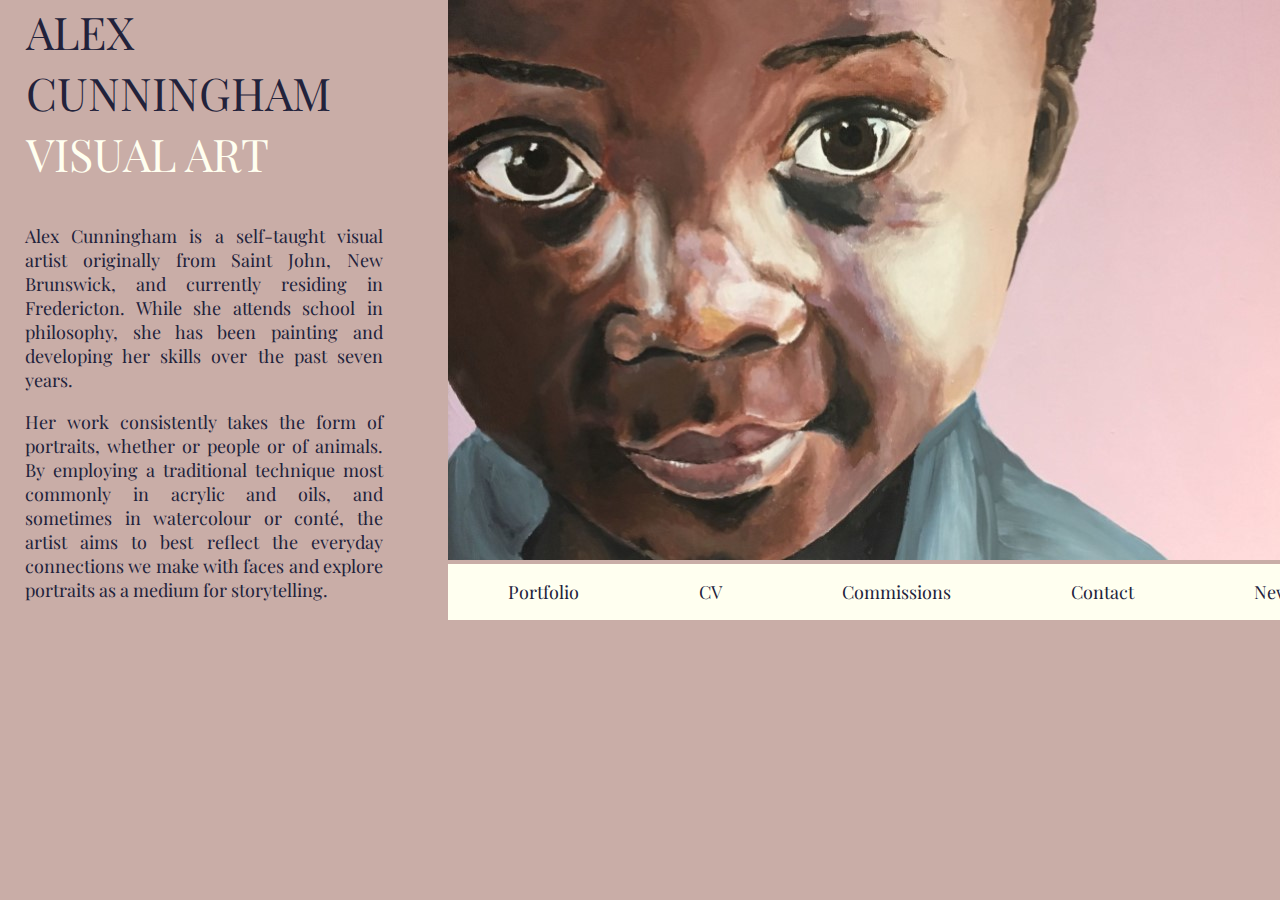
<file: index.html>
<!DOCTYPE html>
<html lang="en" dir="ltr">
  <head>
    <meta charset="utf-8">
    <title>Alex Cunningham Visual Art</title>
    <link rel="stylesheet" href="home.css">
    <link href="https://fonts.googleapis.com/css?family=Playfair+Display&display=swap" rel="stylesheet">
    <script src="./js/jquery.js"></script>
    <script src="./js/index.js"></script>
  </head>
  <body>
    <div class="left">
      <header>
        <p class="name">ALEX</p>
        <p class="name">CUNNINGHAM</p>
        <p class="visual-arts">VISUAL ART</p>
      </header>
      <section>
        <p>Alex Cunningham is a self-taught visual artist originally from Saint John, New Brunswick, and currently residing in Fredericton. While she attends school in philosophy, she has been painting and developing her skills over the past seven years.</p>
        <p>Her work consistently takes the form of portraits, whether or people or of animals. By employing a traditional technique most commonly in acrylic and oils, and sometimes in watercolour or conté, the artist aims to best reflect the everyday connections we make with faces and explore portraits as a medium for storytelling.</p>
      </section>
    </div>
    <div class="right">
      <div class="wrapper">
        <div class="w3-content w3-section">
          <img class="mySlides" src="Images/rsz_selling_lemonade.jpg">
          <img class="mySlides" src="Images/rsz_spotted-by-the-pool.jpg">
          <img class="mySlides" src="Images/he's-with-me.jpeg">
          </div>

          </div>
          <div class="nav">
            <a href="#" class="hamburger">&#8801;</a>
            <ul>
              <a href="#" class="close">&times;</a>
              <li><a href="portfolio.html">Portfolio</a></li>
              <li><a href="cv.html">CV</a></li>
              <li><a href="commissions.html">Commissions</a></li>
              <li><a href="Contact.html">Contact</a></li>
              <li class="news"><a href="news.html">News</a></li>
            </ul>
          </div>
        </div>
            <script>
            var myIndex = 0;
            carousel();

            function carousel() {
            var i;
            var x = document.getElementsByClassName("mySlides");
            for (i = 0; i < x.length; i++) {
              x[i].style.display = "none";
            }
            myIndex++;
            if (myIndex > x.length) {myIndex = 1}
            x[myIndex-1].style.display = "block";
            setTimeout(carousel, 4000); // Change image every 4 seconds
            }
          </script>

      </body>
</file>
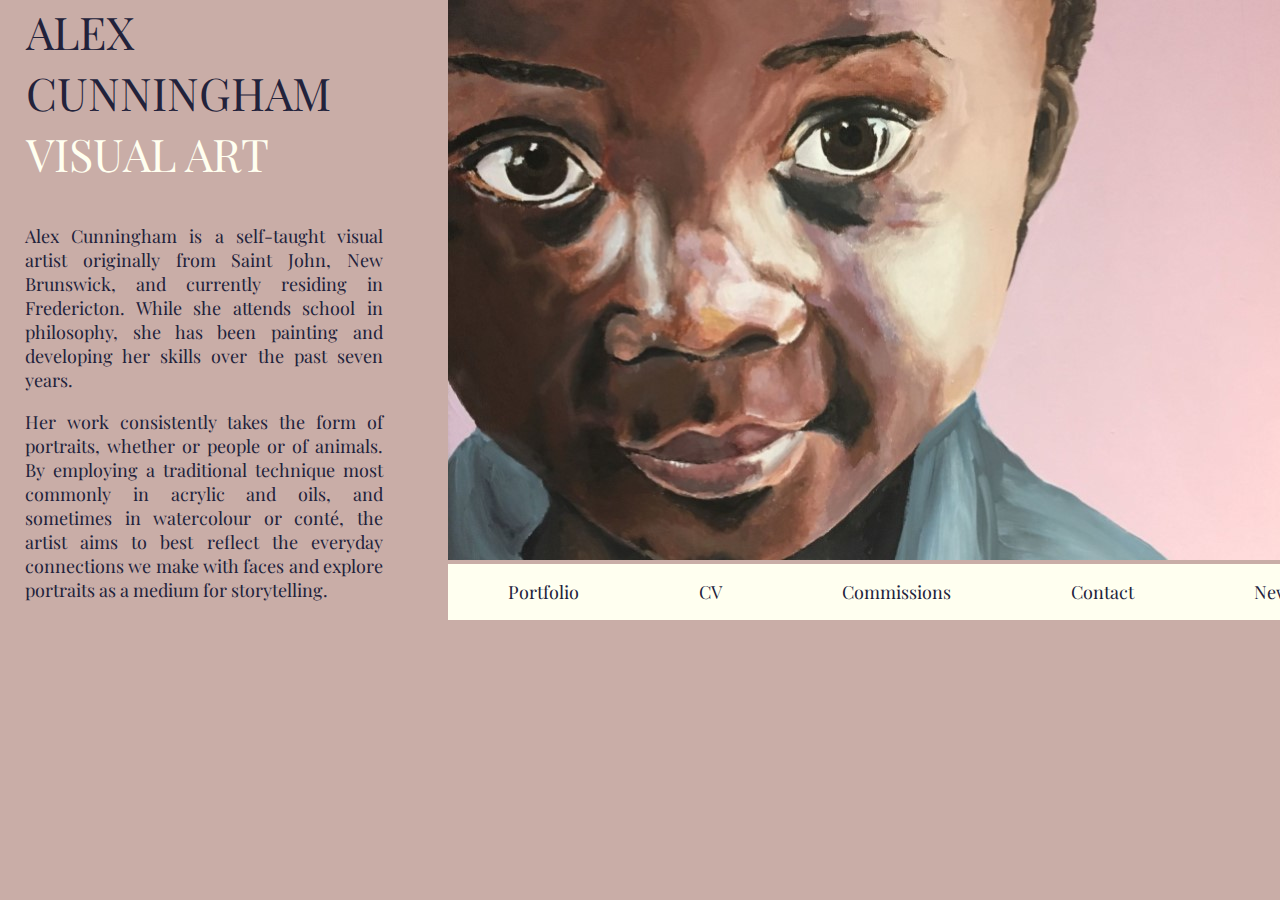
<file: alex-cunningham-art/index.html>
<!DOCTYPE html>
<html lang="en" dir="ltr">
  <head>
    <meta charset="utf-8">
    <title>Alex Cunningham Visual Art</title>
    <link rel="stylesheet" href="home.css">
    <link href="https://fonts.googleapis.com/css?family=Playfair+Display&display=swap" rel="stylesheet">
    <script src="./js/jquery.js"></script>
    <script src="./js/index.js"></script>
  </head>
  <body>
    <div class="left">
      <header>
        <p class="name">ALEX</p>
        <p class="name">CUNNINGHAM</p>
        <p class="visual-arts">VISUAL ART</p>
      </header>
      <section>
        <p>Alex Cunningham is a self-taught visual artist originally from Saint John, New Brunswick, and currently residing in Fredericton. While she attends school in philosophy, she has been painting and developing her skills over the past seven years.</p>
        <p>Her work consistently takes the form of portraits, whether or people or of animals. By employing a traditional technique most commonly in acrylic and oils, and sometimes in watercolour or conté, the artist aims to best reflect the everyday connections we make with faces and explore portraits as a medium for storytelling.</p>
      </section>
    </div>
    <div class="right">
      <div class="wrapper">
        <div class="w3-content w3-section">
          <img class="mySlides" src="../Images/rsz_selling_lemonade.jpg">
          <img class="mySlides" src="../Images/rsz_spotted-by-the-pool.jpg">
          <img class="mySlides" src="../Images/he's-with-me.jpeg">
          </div>

          </div>
          <div class="nav">
            <a href="#" class="hamburger">&#8801;</a>
            <ul>
              <a href="#" class="close">&times;</a>
              <li><a href="portfolio.html">Portfolio</a></li>
              <li><a href="cv.html">CV</a></li>
              <li><a href="commissions.html">Commissions</a></li>
              <li><a href="Contact.html">Contact</a></li>
              <li class="news"><a href="news.html">News</a></li>
            </ul>
          </div>
        </div>
            <script>
            var myIndex = 0;
            carousel();

            function carousel() {
            var i;
            var x = document.getElementsByClassName("mySlides");
            for (i = 0; i < x.length; i++) {
              x[i].style.display = "none";
            }
            myIndex++;
            if (myIndex > x.length) {myIndex = 1}
            x[myIndex-1].style.display = "block";
            setTimeout(carousel, 4000); // Change image every 4 seconds
            }
          </script>

      </body>
</file>
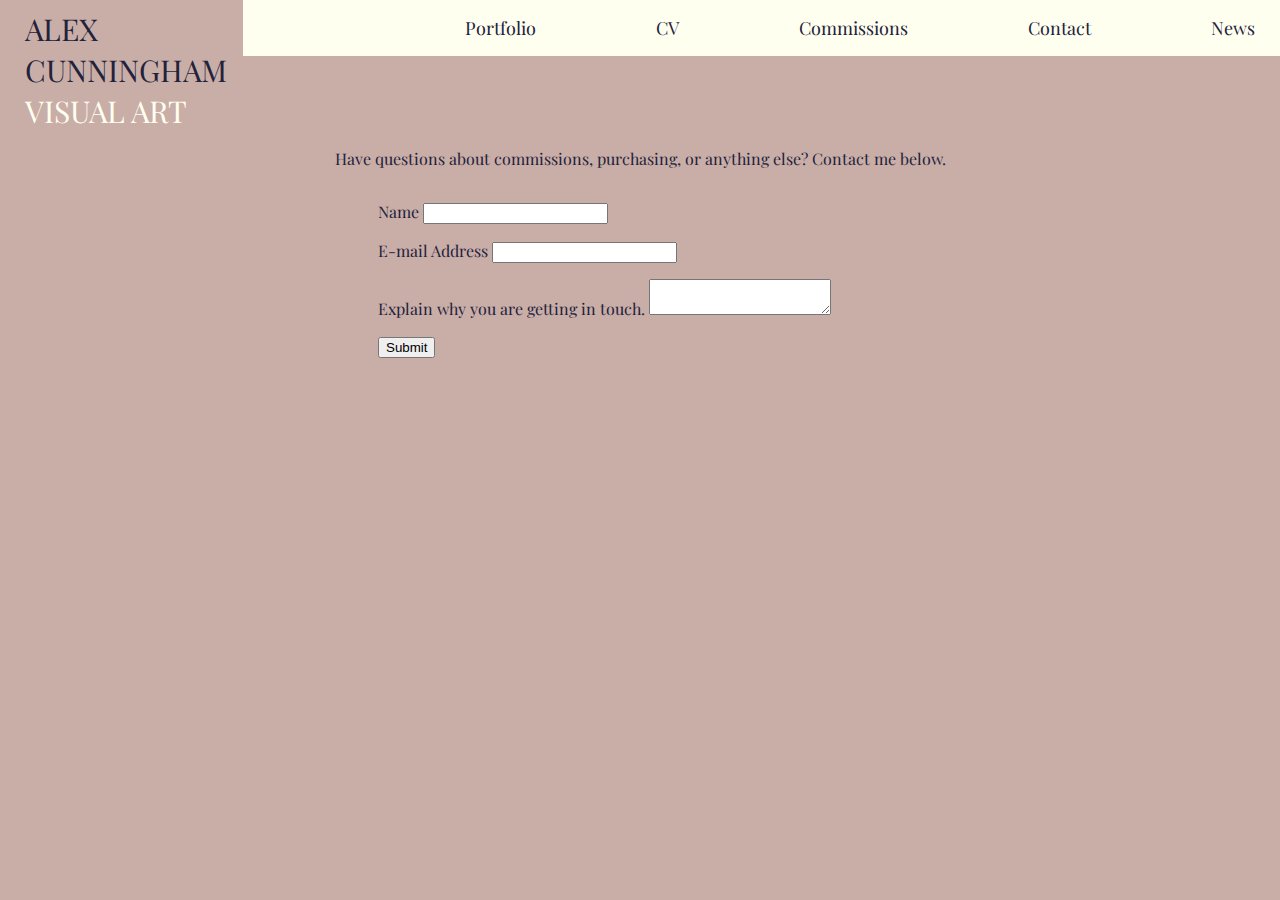
<file: Contact.html>
<!DOCTYPE html>
<html lang="en" dir="ltr">
  <head>
    <meta charset="utf-8">
    <title>Alex Cunningham Visual Art</title>
    <link rel="stylesheet" href="index.css">
    <link href="https://fonts.googleapis.com/css?family=Playfair+Display&display=swap" rel="stylesheet">
  </head>
  <body>
    <nav>
      <header>
      <a href="index.html">
        <p class="name">ALEX</p>
        <p class="name">CUNNINGHAM</p>
        <p class="visual-arts">VISUAL ART</p>
      </a>
      </header>
      <div class="nav">
      <ul>
        <li><a href="portfolio.html">Portfolio</a></li>
        <li><a href="cv.html">CV</a></li>
        <li><a href="commissions.html">Commissions</a></li>
        <li><a href="Contact.html">Contact</a></li>
        <li class="news"><a href="news.html">News</a></li>
      </ul>
    </div>
  </nav>
    <section>
      <div class="form">
        <p>Have questions about commissions, purchasing, or anything else? Contact me below.</p>
      </div>
        <form action="https://docs.google.com/forms/d/e/1FAIpQLSf71_DtNpwg6dJOUVVF2maiIoJHH6d4c_CQ7ZlQYAGY2czYGQ/formResponse"
        method="POST">
          <p><label for="name">Name</label>
          <input name="entry.64469869" type="text" id="name" required/></p>
          <p><label for="email">E-mail Address</label>
          <input name="entry.2068399883" type="email" id="email" required/></p>
          <p><label for="explain">Explain why you are getting in touch.</label>
          <textarea name="entry.771165408" id="explain" required></textarea></p>
          <p class="submit"><input class="button" type="submit" value="Submit"></p>
        </form>
    </section>
    <footer>

    </footer>
  </body>
</html>
</file>
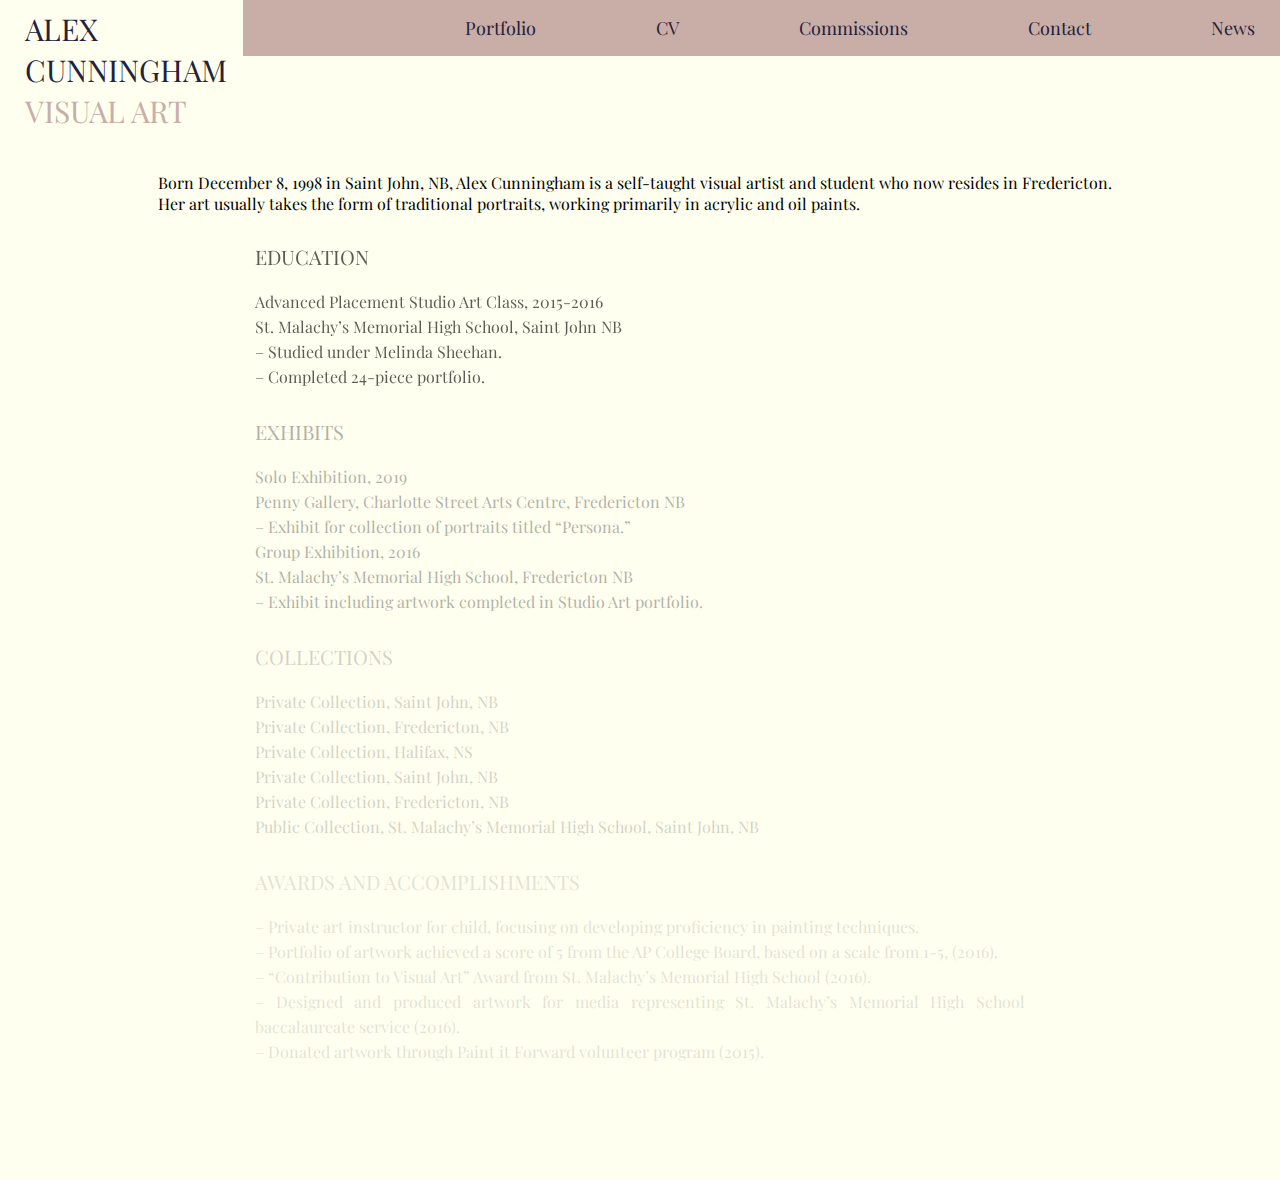
<file: cv.html>
<!DOCTYPE html>
<html lang="en" dir="ltr">
  <head>
    <meta charset="utf-8">
    <title>Alex Cunningham Visual Art</title>
    <link rel="stylesheet" href="cv.css">
    <link href="https://fonts.googleapis.com/css?family=Playfair+Display&display=swap" rel="stylesheet">
    <script src="./js/jquery.js"></script>
    <script src="./js/index.js"></script>
  </head>
  <body>
    <nav>
      <header>
      <a href="index.html">
        <p class="name">ALEX</p>
        <p class="name">CUNNINGHAM</p>
        <p class="visual-arts">VISUAL ART</p>
      </a>
      </header>
      <div class="nav">
      <ul>
        <li><a href="portfolio.html">Portfolio</a></li>
        <li><a href="cv.html">CV</a></li>
        <li><a href="commissions.html">Commissions</a></li>
        <li><a href="Contact.html">Contact</a></li>
        <li class="news"><a href="news.html">News</a></li>
      </ul>
    </div>
  </nav>
    <section>
      <div class="statement">
        <p> Born December 8, 1998 in Saint John, NB, Alex Cunningham is a self-taught visual artist and student who now resides in Fredericton. Her art usually takes the form of traditional portraits, working primarily in acrylic and oil paints. </p>
      </div>
      <div class="cv">
        <p class="education"> EDUCATION </p>
        <p class="education2">Advanced Placement Studio Art Class, 2015-2016
        <br>
        St. Malachy’s Memorial High School, Saint John NB
        <br>
        –	Studied under Melinda Sheehan.
        <br>
        –	Completed 24-piece portfolio.</p>
        <p class="exhibits"> EXHIBITS <p/>
        <p class="exhibits2"> Solo Exhibition, 2019
        <br>
        Penny Gallery, Charlotte Street Arts Centre, Fredericton NB
        <br>
        –	Exhibit for collection of portraits titled “Persona.”
        <br>
        Group Exhibition, 2016
        <br>
        St. Malachy’s Memorial High School, Fredericton NB
        <br>
        –	Exhibit including artwork completed in Studio Art portfolio. </p>
        <p class="collections"> COLLECTIONS </p>
        <p class="collections2"> Private Collection, Saint John, NB
        <br>
        Private Collection, Fredericton, NB
        <br>
        Private Collection, Halifax, NS
        <br>
        Private Collection, Saint John, NB
        <br>
        Private Collection, Fredericton, NB
        <br>
        Public Collection, St. Malachy’s Memorial High School, Saint John, NB </p>
        <p class="awards"> AWARDS AND ACCOMPLISHMENTS </p>
        <p class="accomplishments"> –	Private art instructor for child, focusing on developing proficiency in painting techniques.
        <br>
        –	Portfolio of artwork achieved a score of 5 from the AP College Board, based on a scale from 1-5, (2016).
        <br>
        –	“Contribution to Visual Art” Award from St. Malachy’s Memorial High School (2016).
        <br>
        –	Designed and produced artwork for media representing St. Malachy’s Memorial High School baccalaureate service (2016).
        <br>
        –	Donated artwork through Paint it Forward volunteer program (2015). </p>
      </div>
    </section>
    <footer>

    </footer>
  </body>
</html>
</file>
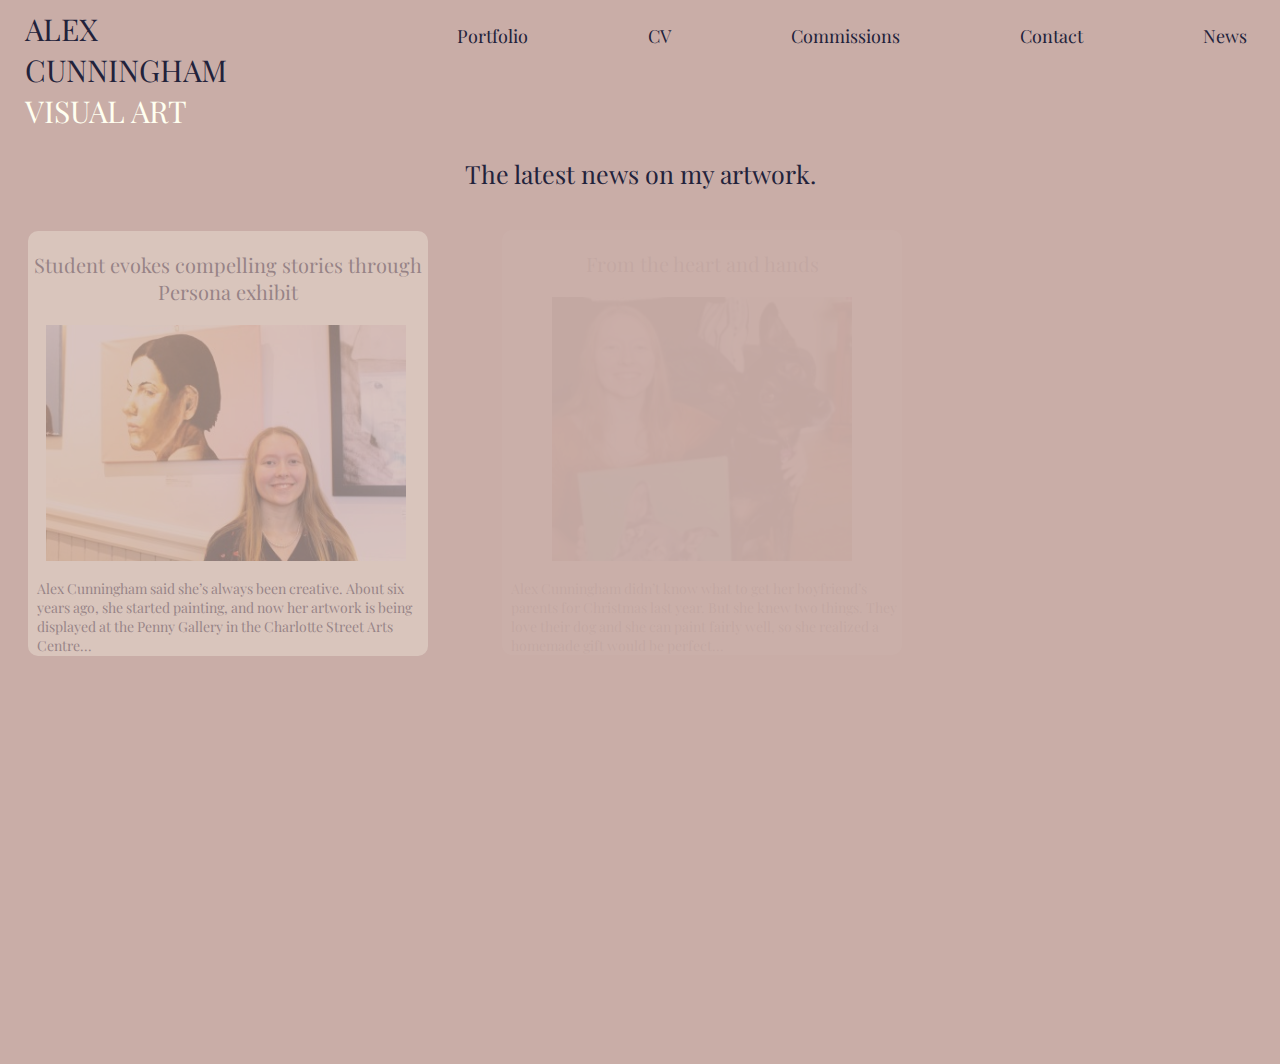
<file: news.html>
<!DOCTYPE html>
<html lang="en" dir="ltr">
  <head>
    <meta charset="utf-8">
    <title>Alex Cunningham Visual Art</title>
    <link rel="stylesheet" href="news.css">
    <link href="https://fonts.googleapis.com/css?family=Playfair+Display&display=swap" rel="stylesheet">
    <script src="js/jquery.js"></script>
    <script src="js/index.js"></script>
  </head>
  <body>
    <nav>
      <header>
      <a href="index.html">
        <p class="name">ALEX</p>
        <p class="name">CUNNINGHAM</p>
        <p class="visual-arts">VISUAL ART</p>
      </a>
      </header>
      <div class="nav">
      <ul>
        <li><a href="portfolio.html">Portfolio</a></li>
        <li><a href="cv.html">CV</a></li>
        <li><a href="commissions.html">Commissions</a></li>
        <li><a href="Contact.html">Contact</a></li>
        <li class="news"><a href="news.html">News</a></li>
      </ul>
    </div>
  </nav>
  <section>
    <p class="words"> The latest news on my artwork.</p>
    <a href="http://theaquinian.net/student-evokes-compelling-stories-through-persona-exhibit/"><div class="stories">
      <p class="title">Student evokes compelling stories through Persona exhibit</p>
      <img class="exhibit" src="Images/exhibit.jpg" alt="">
      <p class="preview">Alex Cunningham said she’s always been creative. About six years ago, she started painting, and now her artwork is being displayed at the Penny Gallery in the Charlotte Street Arts Centre...</p>
    </div>
    </a>
    <a href="http://theaquinian.net/from-the-heart-and-hands/"><div class="stories2">
      <p class="title">From the heart and hands</p>
      <img class="bb" src="Images/homemade-cropped.jpg" alt="">
      <p class="preview">Alex Cunningham didn’t know what to get her boyfriend’s parents for Christmas last year. But she knew two things. They love their dog and she can paint fairly well, so she realized a homemade gift would be perfect...</p>
    </div>
    </a>
  </section>
</body>
</html>
</file>
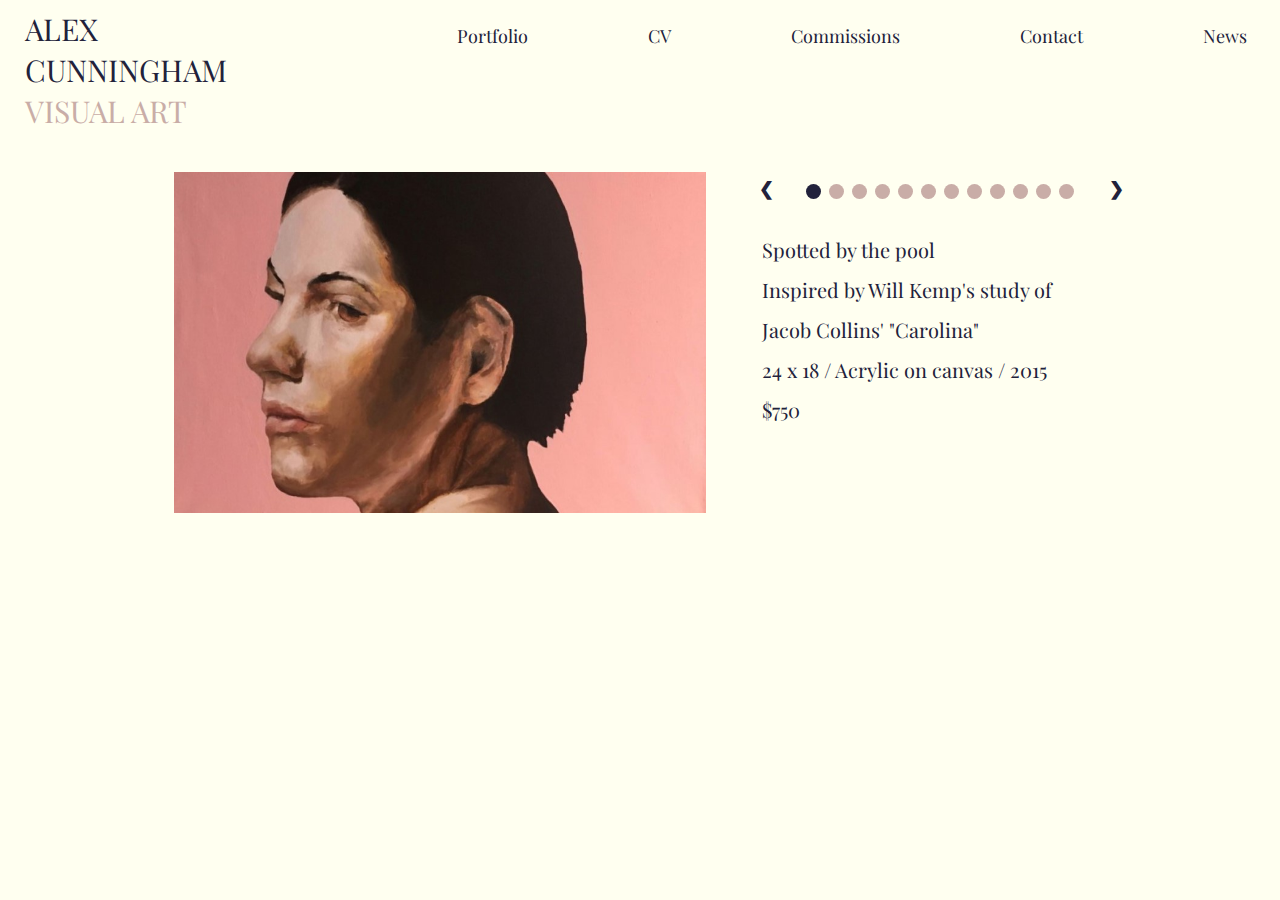
<file: portfolio.html>
<!DOCTYPE html>
<html lang="en" dir="ltr">
  <head>
    <meta charset="utf-8">
    <title>Alex Cunningham Visual Art</title>
    <link rel="stylesheet" href="portfolio.css">
    <link href="https://fonts.googleapis.com/css?family=Playfair+Display&display=swap" rel="stylesheet">
  </head>
  <body>
    <nav>
      <header>
      <a href="index.html">
        <p class="name">ALEX</p>
        <p class="name">CUNNINGHAM</p>
        <p class="visual-arts">VISUAL ART</p>
      </a>
      </header>
      <div class="nav">
      <ul>
        <li><a href="portfolio.html">Portfolio</a></li>
        <li><a href="cv.html">CV</a></li>
        <li><a href="commissions.html">Commissions</a></li>
        <li><a href="Contact.html">Contact</a></li>
        <li class="news"><a href="news.html">News</a></li>
      </ul>
    </div>
  </nav>
    <section>
      <!-- Slideshow container -->
      <div class="slideshow-container">

        <!-- Full-width images with number and caption text -->

        <div class="mySlides fade">
          <div class="image-wrapper">
          <img src="Images/rsz_spotted-by-the-pool.jpg"></div>
          <div class="text">Spotted by the pool
          <br>
          Inspired by Will Kemp's study of Jacob Collins' "Carolina"
          <br>
          24 x 18 / Acrylic on canvas / 2015
          <br>
          $750</div>
        </div>

        <div class="mySlides fade">
          <div class="image-wrapper">
          <img src="Images/he'swithme2.jpeg.png"> </div>
          <div class="text">He's with me
          <br>
          22 x 28 / Oil on canvas / 2019
          <br>
          $750</div>
        </div>

        <div class="mySlides fade">
          <div class="image-wrapper">
          <img src="Images/hes_behind_you_in_the_checkout_line.jpg"></div>
          <div class="text">He's behind you in the checkout line
          <br>
          12 x 12 / Acrylic on canvas / 2018
          <br>
          $375</div>
        </div>

        <div class="mySlides fade">
          <div class="image-wrapper">
            <img src="Images/rsz_selling_lemonade.jpg"></div>
          <div class="text">Selling lemonade
          <br>
          Study of Luke Vehorn's "I'm Just A Girl"
          <br>
          24 x 18 / Acrylic on canvas / 2015
          <br>
          $500</div>
        </div>

        <div class="mySlides fade">
          <div class="image-wrapper">
            <img src="Images/waitingfortreats.jpg"></div>
          <div class="text">Waiting for treat
          <br>
          12 x 12 / Acrylic on canvas / 2018
          <br>
          NFS
          </div>
        </div>

        <div class="mySlides fade">
          <div class="image-wrapper">
          <img src="Images/playing_on_the_street_corner.jpg"></div>
          <div class="text">Playing on the street corner
          <br>
          Study of Luke Vehorn's "I Ain't Mad At Cha"
          <br>
          24 x 24 / Acrylic on board / 2016
          <br>
          NFS</div>
        </div>

        <div class="mySlides fade">
          <div class="image-wrapper">
          <img src="Images/hung_on_your_coworkers_wall.jpg"></div>
          <div class="text">Hung on your coworker's wall
          <br>
          9 x 12 / Watercolour on canvas / 2018
          <br>
          $200</div>
        </div>

        <div class="mySlides fade">
          <div class="image-wrapper">
          <img src="Images/waiting_for_the_walklight.jpg"></div>
          <div class="text">Waiting for the walklight
          <br>
          Copy of Alaina Ferguson's untitled work
          <br>
          18 x 24 / Conte on black paper / 2015
          <br>
          $150</div>
        </div>

        <div class="mySlides fade">
          <div class="image-wrapper">
          <img src="Images/in_a_mothers_arms.jpg"></div>
          <div class="text">In a mother's arms
          <br>
          18 x 24 (framed) / Charcoal on paper / 2018
          <br>
          $150</div>
        </div>

        <div class="mySlides fade">
          <div class="image-wrapper">
          <img src="Images/across_from_you_in_english.jpg"></div>
          <div class="text">Across from you in English
          <br>
          16 x 20 / Acrylic on canvas / 2016
          <br>
          $350</div>
        </div>

        <div class="mySlides fade">
          <div class="image-wrapper">
          <img src="Images/laughing_on_the_bus.jpg"></div>
          <div class="text">Laughing on the bus
          <br>
          12 x 16 / Acrylic on canvas / 2016
          <br>
          $200</div>
        </div>

        <div class="mySlides fade">
          <div class="image-wrapper">
          <img src="Images/Alex_Cunningham_08.jpg"></div>
          <div class="text">Out for a walk
          <br>
          12 x 12 / Acrylic on canvas / 2017
          <br>
          NFS</div>
        </div>


        <!-- Next and previous buttons -->
        <a class="prev" onclick="plusSlides(-1)">&#10094;</a>
        <!-- The dots/circles -->
        <div class="dots" style="text-align:center">
          <span class="dot" onclick="currentSlide(1)"></span>
          <span class="dot" onclick="currentSlide(2)"></span>
          <span class="dot" onclick="currentSlide(3)"></span>
          <span class="dot" onclick="currentSlide(4)"></span>
          <span class="dot" onclick="currentSlide(5)"></span>
          <span class="dot" onclick="currentSlide(6)"></span>
          <span class="dot" onclick="currentSlide(7)"></span>
          <span class="dot" onclick="currentSlide(8)"></span>
          <span class="dot" onclick="currentSlide(9)"></span>
          <span class="dot" onclick="currentSlide(10)"></span>
          <span class="dot" onclick="currentSlide(11)"></span>
          <span class="dot" onclick="currentSlide(12)"></span>
        </div>
        <a class="next" onclick="plusSlides(1)">&#10095;</a>
      </div>
      <br>
    </section>
    <footer>

    </footer>
    <script>
    var slideIndex = 1;
    showSlides(slideIndex);

    // Next/previous controls
    function plusSlides(n) {
      showSlides(slideIndex += n);
    }

    // Thumbnail image controls
    function currentSlide(n) {
      showSlides(slideIndex = n);
    }

    function showSlides(n) {
      var i;
      var slides = document.getElementsByClassName("mySlides");
      var dots = document.getElementsByClassName("dot");
      if (n > slides.length) {slideIndex = 1}
      if (n < 1) {slideIndex = slides.length}
      for (i = 0; i < slides.length; i++) {
          slides[i].style.display = "none";
      }
      for (i = 0; i < dots.length; i++) {
          dots[i].className = dots[i].className.replace(" active", "");
      }
      slides[slideIndex-1].style.display = "block";
      dots[slideIndex-1].className += " active";
    }
    </script>

  </body>
</html>
</file>
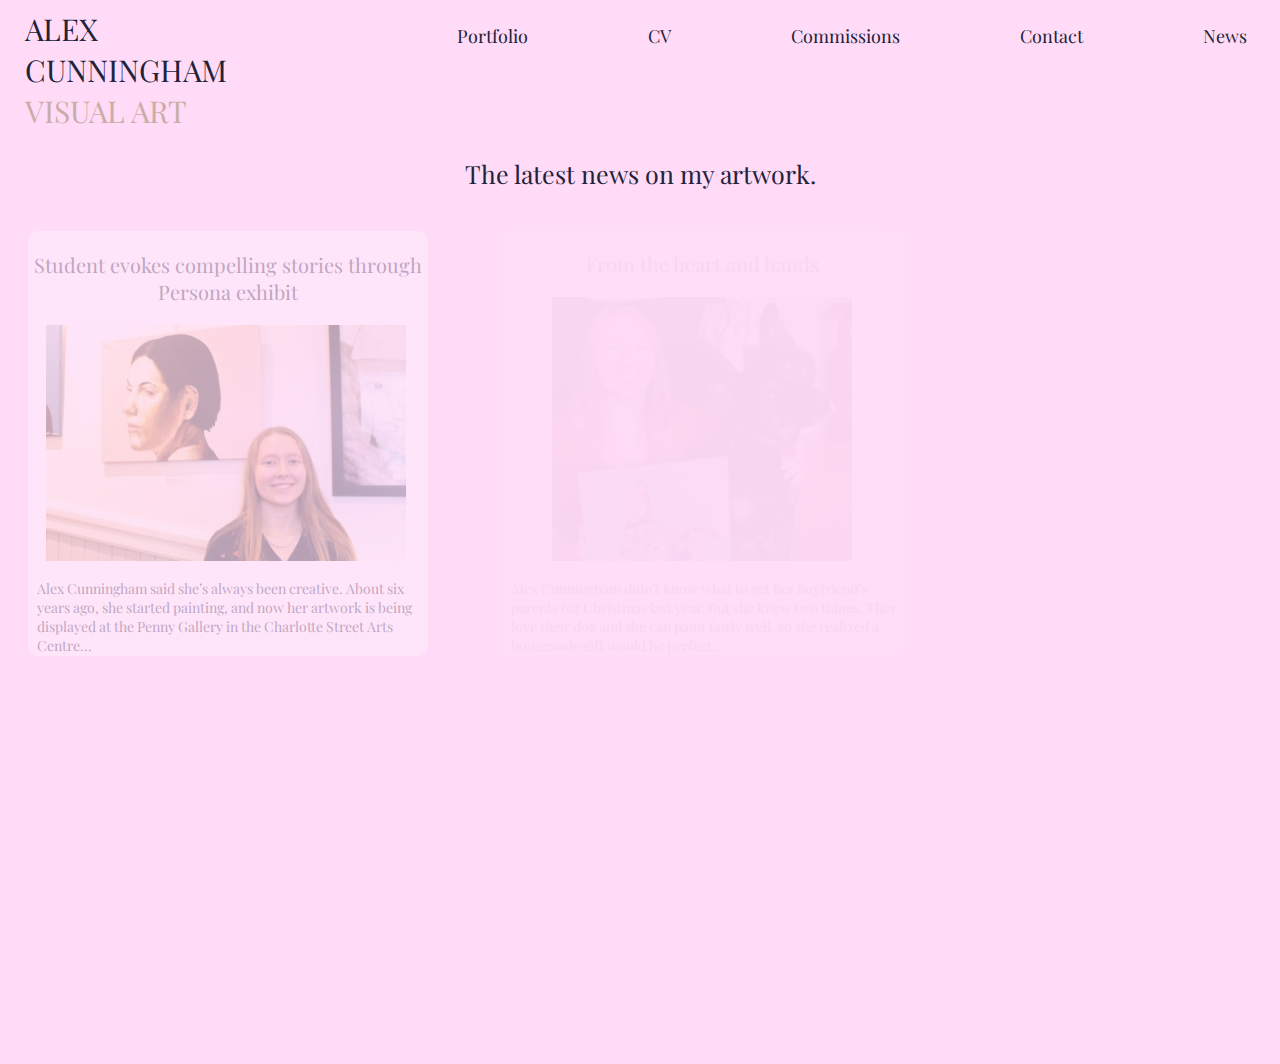
<file: alex-cunningham-art/news.html>
<!DOCTYPE html>
<html lang="en" dir="ltr">
  <head>
    <meta charset="utf-8">
    <title>Alex Cunningham Visual Art</title>
    <link rel="stylesheet" href="news.css">
    <link href="https://fonts.googleapis.com/css?family=Playfair+Display&display=swap" rel="stylesheet">
    <script src="js/jquery.js"></script>
    <script src="js/index.js"></script>
  </head>
  <body>
    <nav>
      <header>
      <a href="index.html">
        <p class="name">ALEX</p>
        <p class="name">CUNNINGHAM</p>
        <p class="visual-arts">VISUAL ART</p>
      </a>
      </header>
      <div class="nav">
      <ul>
        <li><a href="portfolio.html">Portfolio</a></li>
        <li><a href="cv.html">CV</a></li>
        <li><a href="commissions.html">Commissions</a></li>
        <li><a href="Contact.html">Contact</a></li>
        <li class="news"><a href="news.html">News</a></li>
      </ul>
    </div>
  </nav>
  <section>
    <p class="words"> The latest news on my artwork.</p>
    <a href="http://theaquinian.net/student-evokes-compelling-stories-through-persona-exhibit/"><div class="stories">
      <p class="title">Student evokes compelling stories through Persona exhibit</p>
      <img class="exhibit" src="../Images/exhibit.jpg" alt="">
      <p class="preview">Alex Cunningham said she’s always been creative. About six years ago, she started painting, and now her artwork is being displayed at the Penny Gallery in the Charlotte Street Arts Centre...</p>
    </div>
    </a>
    <a href="http://theaquinian.net/from-the-heart-and-hands/"><div class="stories2">
      <p class="title">From the heart and hands</p>
      <img class="bb" src="../Images/homemade-cropped.jpg" alt="">
      <p class="preview">Alex Cunningham didn’t know what to get her boyfriend’s parents for Christmas last year. But she knew two things. They love their dog and she can paint fairly well, so she realized a homemade gift would be perfect...</p>
    </div>
    </a>
  </section>
</body>
</html>
</file>
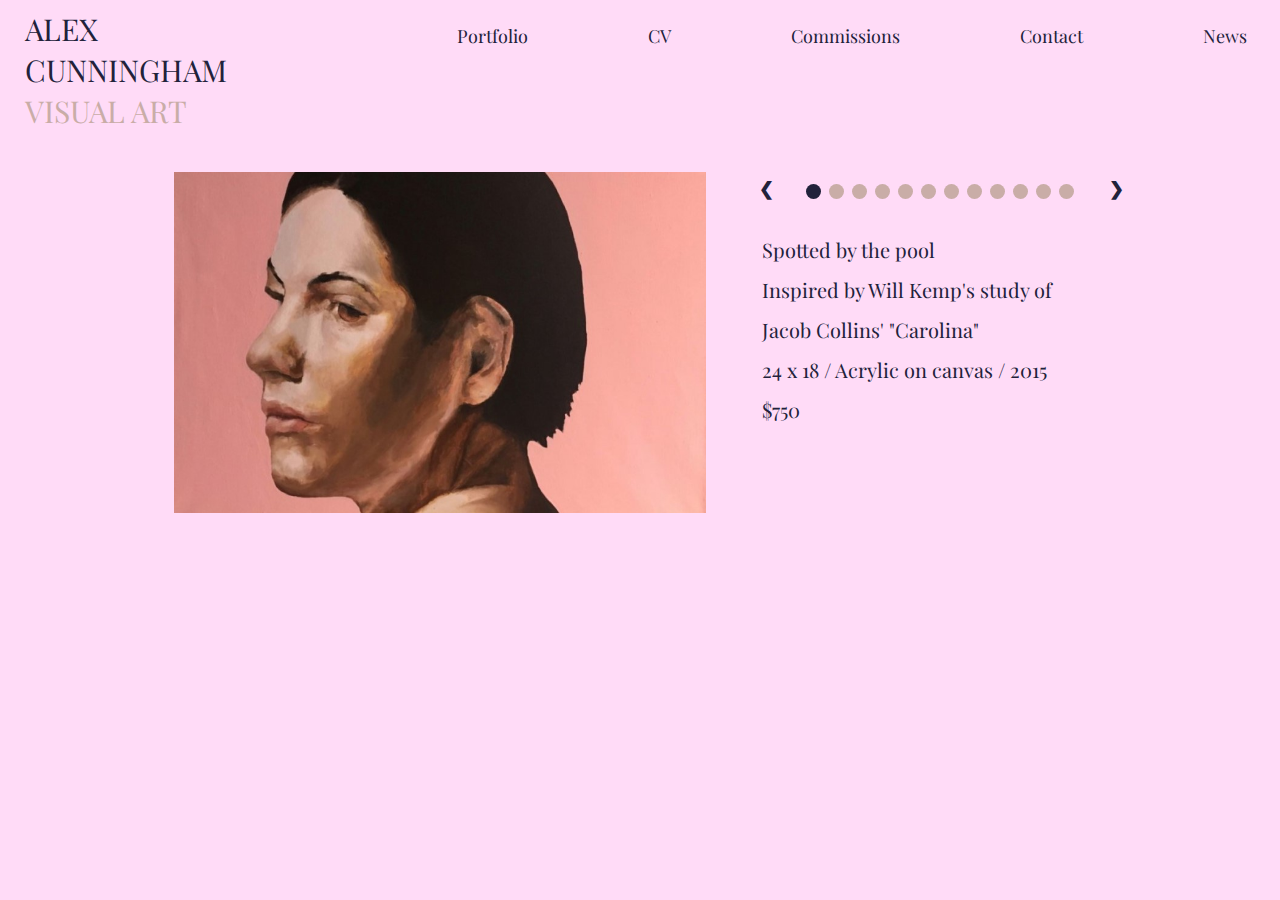
<file: alex-cunningham-art/portfolio.html>
<!DOCTYPE html>
<html lang="en" dir="ltr">
  <head>
    <meta charset="utf-8">
    <title>Alex Cunningham Visual Art</title>
    <link rel="stylesheet" href="portfolio.css">
    <link href="https://fonts.googleapis.com/css?family=Playfair+Display&display=swap" rel="stylesheet">
  </head>
  <body>
    <nav>
      <header>
      <a href="index.html">
        <p class="name">ALEX</p>
        <p class="name">CUNNINGHAM</p>
        <p class="visual-arts">VISUAL ART</p>
      </a>
      </header>
      <div class="nav">
      <ul>
        <li><a href="portfolio.html">Portfolio</a></li>
        <li><a href="cv.html">CV</a></li>
        <li><a href="commissions.html">Commissions</a></li>
        <li><a href="Contact.html">Contact</a></li>
        <li class="news"><a href="news.html">News</a></li>
      </ul>
    </div>
  </nav>
    <section>
      <!-- Slideshow container -->
      <div class="slideshow-container">

        <!-- Full-width images with number and caption text -->

        <div class="mySlides fade">
          <div class="image-wrapper">
          <img src="../Images/rsz_spotted-by-the-pool.jpg"></div>
          <div class="text">Spotted by the pool
          <br>
          Inspired by Will Kemp's study of Jacob Collins' "Carolina"
          <br>
          24 x 18 / Acrylic on canvas / 2015
          <br>
          $750</div>
        </div>

        <div class="mySlides fade">
          <div class="image-wrapper">
          <img src="../Images/he'swithme2.jpeg.png"> </div>
          <div class="text">He's with me
          <br>
          22 x 28 / Oil on canvas / 2019
          <br>
          $750</div>
        </div>

        <div class="mySlides fade">
          <div class="image-wrapper">
          <img src="../Images/hes_behind_you_in_the_checkout_line.jpg"></div>
          <div class="text">He's behind you in the checkout line
          <br>
          12 x 12 / Acrylic on canvas / 2018
          <br>
          $375</div>
        </div>

        <div class="mySlides fade">
          <div class="image-wrapper">
            <img src="../Images/rsz_selling_lemonade.jpg"></div>
          <div class="text">Selling lemonade
          <br>
          Study of Luke Vehorn's "I'm Just A Girl"
          <br>
          24 x 18 / Acrylic on canvas / 2015
          <br>
          $500</div>
        </div>

        <div class="mySlides fade">
          <div class="image-wrapper">
            <img src="../Images/waitingfortreats.jpg"></div>
          <div class="text">Waiting for treat
          <br>
          12 x 12 / Acrylic on canvas / 2018
          <br>
          NFS
          </div>
        </div>

        <div class="mySlides fade">
          <div class="image-wrapper">
          <img src="../Images/playing_on_the_street_corner.jpg"></div>
          <div class="text">Playing on the street corner
          <br>
          Study of Luke Vehorn's "I Ain't Mad At Cha"
          <br>
          24 x 24 / Acrylic on board / 2016
          <br>
          NFS</div>
        </div>

        <div class="mySlides fade">
          <div class="image-wrapper">
          <img src="../Images/hung_on_your_coworkers_wall.jpg"></div>
          <div class="text">Hung on your coworker's wall
          <br>
          9 x 12 / Watercolour on canvas / 2018
          <br>
          $200</div>
        </div>

        <div class="mySlides fade">
          <div class="image-wrapper">
          <img src="../Images/waiting_for_the_walklight.jpg"></div>
          <div class="text">Waiting for the walklight
          <br>
          Copy of Alaina Ferguson's untitled work
          <br>
          18 x 24 / Conte on black paper / 2015
          <br>
          $150</div>
        </div>

        <div class="mySlides fade">
          <div class="image-wrapper">
          <img src="../Images/in_a_mothers_arms.jpg"></div>
          <div class="text">In a mother's arms
          <br>
          18 x 24 (framed) / Charcoal on paper / 2018
          <br>
          $150</div>
        </div>

        <div class="mySlides fade">
          <div class="image-wrapper">
          <img src="../Images/across_from_you_in_english.jpg"></div>
          <div class="text">Across from you in English
          <br>
          16 x 20 / Acrylic on canvas / 2016
          <br>
          $350</div>
        </div>

        <div class="mySlides fade">
          <div class="image-wrapper">
          <img src="../Images/laughing_on_the_bus.jpg"></div>
          <div class="text">Laughing on the bus
          <br>
          12 x 16 / Acrylic on canvas / 2016
          <br>
          $200</div>
        </div>

        <div class="mySlides fade">
          <div class="image-wrapper">
          <img src="../Images/Alex_Cunningham_08.jpg"></div>
          <div class="text">Out for a walk
          <br>
          12 x 12 / Acrylic on canvas / 2017
          <br>
          NFS</div>
        </div>


        <!-- Next and previous buttons -->
        <a class="prev" onclick="plusSlides(-1)">&#10094;</a>
        <!-- The dots/circles -->
        <div class="dots" style="text-align:center">
          <span class="dot" onclick="currentSlide(1)"></span>
          <span class="dot" onclick="currentSlide(2)"></span>
          <span class="dot" onclick="currentSlide(3)"></span>
          <span class="dot" onclick="currentSlide(4)"></span>
          <span class="dot" onclick="currentSlide(5)"></span>
          <span class="dot" onclick="currentSlide(6)"></span>
          <span class="dot" onclick="currentSlide(7)"></span>
          <span class="dot" onclick="currentSlide(8)"></span>
          <span class="dot" onclick="currentSlide(9)"></span>
          <span class="dot" onclick="currentSlide(10)"></span>
          <span class="dot" onclick="currentSlide(11)"></span>
          <span class="dot" onclick="currentSlide(12)"></span>
        </div>
        <a class="next" onclick="plusSlides(1)">&#10095;</a>
      </div>
      <br>
    </section>
    <footer>

    </footer>
    <script>
    var slideIndex = 1;
    showSlides(slideIndex);

    // Next/previous controls
    function plusSlides(n) {
      showSlides(slideIndex += n);
    }

    // Thumbnail image controls
    function currentSlide(n) {
      showSlides(slideIndex = n);
    }

    function showSlides(n) {
      var i;
      var slides = document.getElementsByClassName("mySlides");
      var dots = document.getElementsByClassName("dot");
      if (n > slides.length) {slideIndex = 1}
      if (n < 1) {slideIndex = slides.length}
      for (i = 0; i < slides.length; i++) {
          slides[i].style.display = "none";
      }
      for (i = 0; i < dots.length; i++) {
          dots[i].className = dots[i].className.replace(" active", "");
      }
      slides[slideIndex-1].style.display = "block";
      dots[slideIndex-1].className += " active";
    }
    </script>

  </body>
</html>
</file>
<file: home.css>
body {
  background-color: #C9ADA7;
    font-family: 'Playfair Display', serif;
}
li {
  list-style: none;
  display: inline-block;
  margin-left: 120px;
  color: #22223B;
  font-size: 18px;
}
a {
  text-decoration: none;
  color: #22223B;
}
a:hover {
  color: #C9ADA7;
}
ul {
  display: flex;
  justify-content: flex-end;
  text-decoration-color: #22223B;
}
.wrapper {
  margin: 0 auto;
  float: none;
}
.nav {
  display: inline-block;
  width: 875px;
  float: left;
  background-color: #FFFFF0;
}
.wrapper {
  width: 875px;
  margin: 0 auto;
  display: inline-block;
  /* position: fixed; */
  top: 0;
  right: 0;
}
.news {
  padding-right: 25px;
}
header p {
  font-size: 45px;
  margin: 1px;
}
header {
  display: inline-block;
  padding-left: 25px;
}
.visual-arts {
  color: #FFFFF0;
}
.name {
  color: #22223B;
}
.description {
  color: #22223B;
  margin-left: 250px;
  margin-right: 250px;
  margin-top: 60px;
  text-align: justify;
  font-size: 15px;
}
.left {
  display: inline-block;
  width: 35%;
  float: left;
}
.right {
  display: inline-block;
  width: 65%;
  float: right;
  overflow: hidden;
}
body {
  margin: 0;
  display: flex;
}
section {
  margin-left: 25px;
  margin-right: 65px;
  text-align: justify;
  margin-top: 40px;
  color: #22223B;
  font-size: 18px;
}
.myslides {
  width: 100%
}
.hamburger,
.close {
  display:none;
}
@media(max-width: 650px){
  .hamburger,.close {
    display: block;
    font-size:70px;
  }
  .nav ul {
    position: fixed;
    top: -100vh;
  }
  .nav ul.open-nav {
    top: 0;
    left: 0;
    right: 0;
    display: flex;
    flex-direction: column;
    text-align: right;
    line-height: 35px;
  }
}
</file>
<file: alex-cunningham-art/home.css>
body {
  background-color: #C9ADA7;
    font-family: 'Playfair Display', serif;
}
li {
  list-style: none;
  display: inline-block;
  margin-left: 120px;
  color: #22223B;
  font-size: 18px;
}
a {
  text-decoration: none;
  color: #22223B;
}
a:hover {
  color: #C9ADA7;
}
ul {
  display: flex;
  justify-content: flex-end;
  text-decoration-color: #22223B;
}
.wrapper {
  margin: 0 auto;
  float: none;
}
.nav {
  display: inline-block;
  width: 875px;
  float: left;
  background-color: #FFFFF0;
}
.wrapper {
  width: 875px;
  margin: 0 auto;
  display: inline-block;
  /* position: fixed; */
  top: 0;
  right: 0;
}
.news {
  padding-right: 25px;
}
header p {
  font-size: 45px;
  margin: 1px;
}
header {
  display: inline-block;
  padding-left: 25px;
}
.visual-arts {
  color: #FFFFF0;
}
.name {
  color: #22223B;
}
.description {
  color: #22223B;
  margin-left: 250px;
  margin-right: 250px;
  margin-top: 60px;
  text-align: justify;
  font-size: 15px;
}
.left {
  display: inline-block;
  width: 35vw;
  float: left;
}
.right {
  display: inline-block;
  width: 65vw;
  float: right;
  overflow: hidden;
}
body {
  margin: 0;
  display: flex;
}
section {
  margin-left: 25px;
  margin-right: 65px;
  text-align: justify;
  margin-top: 40px;
  color: #22223B;
  font-size: 18px;
}
.myslides {
  width: 100%
}
.hamburger,
.close {
  display:none;
}
@media(max-width: 650px){
  .hamburger,.close {
    display: block;
    font-size:70px;
  }
  .nav ul {
    position: fixed;
    top: -100vh;
  }
  .nav ul.open-nav {
    top: 0;
    left: 0;
    right: 0;
    display: flex;
    flex-direction: column;
    text-align: right;
    line-height: 35px;
  }
}
</file>
<file: index.css>
body {
  background-color: #C9ADA7;
    font-family: 'Playfair Display', serif;
}
li {
  list-style: none;
  display: inline-block;
  margin-left: 120px;
  color: #22223B;
  font-size: 18px;
}
a {
  text-decoration: none;
  color: #22223B;
}
a:hover {
  color: #C9ADA7;
}
ul {
  display: flex;
  justify-content: flex-end;
  text-decoration-color: #22223B;
}
.nav {
  display: inline-block;
  width: 81%;
  position: fixed;
  float: right;
  background-color: #FFFFF0;
  top: 0;
  right: 0;
}
.news {
  padding-right: 25px;
}
header p {
  font-size: 30px;
  margin: 1px;
}
header {
  display: inline-block;
  padding-left: 16px;
}
.visual-arts {
  color: #FFFFF0;
}
.name {
  color: #22223B;
}
.description {
  color: #22223B;
  margin-left: 250px;
  margin-right: 250px;
  margin-top: 20px;
  text-align: justify;
  font-size: 15px;
}
.form {
  display: flex;
  justify-content: center;
  text-align:justify;
  margin-left: 250px;
  margin-right: 250px;
  color: #22223B;
}
form {
  margin-left: 370px;
  color: #22223B;
}
.submit {
  font: 'Playfair Display', serif;
  color: #22223B;
}
</file>
<file: cv.css>
body {
  background-color: #FFFFF0;
    font-family: 'Playfair Display', serif;
}
li {
  list-style: none;
  display: inline-block;
  margin-left: 120px;
  color: #22223B;
  font-size: 18px;
}
a {
  text-decoration: none;
  color: #22223B;
}
a:hover {
  color: #FFFFF0;
}
ul {
  display: flex;
  justify-content: flex-end;
  text-decoration-color: #22223B;
}
.nav {
  display: inline-block;
  width: 81%;
  position: fixed;
  float: right;
  background-color: #C9ADA7;
  top: 0;
  right: 0;
}
.news {
  padding-right: 25px;
}
header p {
  font-size: 30px;
  margin: 1px;
}
header {
  display: inline-block;
  padding-left: 16px;
}
.visual-arts {
  color: #C9ADA7;
}
.name {
  color: #22223B;
}
.description {
  color: #22223B;
  margin-left: 250px;
  margin-right: 250px;
  margin-top: 20px;
  text-align: justify;
  font-size: 15px;
}
.form {
  display: flex;
  justify-content: center;
  text-align:justify;
  margin-left: 250px;
  margin-right: 250px;
  color: #22223B;
}
form {
  margin-left: 370px;
  color: #22223B;
}
.submit {
  font: 'Playfair Display', serif;
  color: #22223B;
}
.cv {
  margin-left: 247px;
  margin-right: 247px;
  text-align: justify;
  justify-content: center;
  display: flex
  color: #22223B;
  background-color: #FFFFF0;
  line-height: 25px;
}
.education {
  margin-top: 30px;
  font-size: 20px;
}
.statement {
  margin-left: 150px;
  margin-right: 150px;
  margin-top: 40px;
  padding-bottom: 0px;
}
.exhibits {
  margin-top: 30px;
  font-size: 20px;
}
.collections {
  margin-top: 30px;
  font-size: 20px;
}
.awards {
  margin-top: 30px;
  font-size: 20px;
}
.accomplishments {
  padding-bottom: 100px;
}
</file>
<file: news.css>
body {
  background-color: #C9ADA7;
  font-family: 'Playfair Display', serif;
}
li {
  list-style: none;
  display: inline-block;
  margin-left: 120px;
  color: #22223B;
  font-size: 18px;
}
a {
  text-decoration: none;
  color: #22223B;
}
a:hover nav {
  color: #FFFFF0;
}
ul {
  display: flex;
  justify-content: flex-end;
  text-decoration-color: #22223B;
}
.nav {
  display: inline-block;
  width: 81%;
  float: right;
  top: 0;
  right: 0;
}
.news {
  padding-right: 25px;
}
header p {
  font-size: 30px;
  margin: 1px;
}
header {
  display: inline-block;
  padding-left: 16px;
}
.visual-arts {
  color: #FFFFF0;
}
.name {
  color: #22223B;
}
.description {
  color: #22223B;
  margin-left: 250px;
  margin-right: 250px;
  margin-top: 20px;
  text-align: justify;
  font-size: 15px;
}
.stories {
  height: 425px;
  width: 400px;
  background-color: #FFFFF0;
  border-radius: 10px;
  display: inline-block;
  margin-left: 20px;
}
.exhibit {
  margin-left: 18px;
  width: 90%
}
.title {
  font-size: 20px;
  text-align: center;
}
.preview {
  font-size: 14px;
  margin-left: 9px;
}
.words {
  text-align: center;
  font-size: 25px;
  margin-bottom: 40px;
  color: #22223B;
}
.stories2 {
  height: 425px;
  width: 400px;
  background-color: #FFFFF0;
  border-radius: 10px;
  display: inline-block;
  margin-left: 70px;
}
.bb {
  margin-left: 50px;
  width: 75%
}
section {
  padding-bottom: 400px;
}
</file>
<file: portfolio.css>
body {
  background-color: #FFFFF0;
  font-family: 'Playfair Display', serif;
}
li {
  list-style: none;
  display: inline-block;
  margin-left: 120px;
  color: #22223B;
  font-size: 18px;
}
a {
  text-decoration: none;
  color: #22223B;
}
a:hover {
  color: #FFFFF0;
}
ul {
  display: flex;
  justify-content: flex-end;
  text-decoration-color: #22223B;
}
.nav {
  display: inline-block;
  width: 81%;
  float: right;
  top: 0;
  right: 0;
}
.news {
  padding-right: 25px;
}
header p {
  font-size: 30px;
  margin: 1px;
}
header {
  display: inline-block;
  padding-left: 16px;
}
.visual-arts {
  color: #C9ADA7;
}
.name {
  color: #22223B;
}
.description {
  color: #22223B;
  margin-left: 250px;
  margin-right: 250px;
  margin-top: 20px;
  text-align: justify;
  font-size: 15px;
}
* {box-sizing:border-box}

/* Slideshow container */
.slideshow-container {
  max-width: 1000px;
  position: relative;
  margin: auto;
  padding-top: 40px;
}

/* Hide the images by default */
.mySlides {
  display: none;
  height: 340px;
}

.image-wrapper {
  display: flex;
  width: 60%;
  justify-content: center;
  max-height: 341px;
  min-height: 340px;
  position: absolute;

}

.mySlides img {
  object-fit: contain;
}

/* Next & previous buttons */
.prev, .next {
  cursor: pointer;
  position: absolute;
  top: 50px;
  width: auto;
  margin-top: -22px;
  padding: 16px;
  color: #22223B;
  font-weight: bold;
  font-size: 18px;
  transition: 0.6s ease;
  border-radius: 0 3px 3px 0;
  user-select: none;
}

.prev {
  right:35%
}

/* Position the "next button" to the right */
.next {
  right: 0;
  border-radius: 3px 0 0 3px;
}

/* On hover, add a black background color with a little bit see-through */
.prev:hover, .next:hover {
  background-color: #FFDBF7;
}

/* Caption text */
.text {
  color: #22223B;
  font-size: 20px;
  padding: 8px 12px;
  position: absolute;
  bottom: 8px;
  width: 100%;
  position: absolute;
  top: 90px;
  right: 65px;
  width: 325px;
  line-height: 40px;
}

/* Number text (1/3 etc) */
.numbertext {
  color: #f2f2f2;
  font-size: 12px;
  padding: 8px 12px;
  position: absolute;
  top: 0;
}

/* The dots/bullets/indicators */
.dot {
  cursor: pointer;
  height: 15px;
  width: 15px;
  margin: 0 2px;
  background-color: #C9ADA7;
  border-radius: 50%;
  display: inline-block;
  transition: background-color 0.6s ease;
}
.dots {
  text-align: center;
    width: 350px;
    /* margin-right: 0; */
    position: absolute;
    top: 50px;
    right: 25px;
  }

.active, .dot:hover {
  background-color: #22223B;
}

/* Fading animation */
.fade {
  -webkit-animation-name: fade;
  -webkit-animation-duration: 1.5s;
  animation-name: fade;
  animation-duration: 1.5s;
}

@-webkit-keyframes fade {
  from {opacity: .4}
  to {opacity: 1}
}

@keyframes fade {
  from {opacity: .4}
  to {opacity: 1}
}
</file>
<file: alex-cunningham-art/news.css>
body {
  background-color: #FFDBF7;
  font-family: 'Playfair Display', serif;
}
li {
  list-style: none;
  display: inline-block;
  margin-left: 120px;
  color: #22223B;
  font-size: 18px;
}
a {
  text-decoration: none;
  color: #22223B;
}
a:hover nav {
  color: #FFFFF0;
}
ul {
  display: flex;
  justify-content: flex-end;
  text-decoration-color: #22223B;
}
.nav {
  display: inline-block;
  width: 81%;
  float: right;
  top: 0;
  right: 0;
}
.news {
  padding-right: 25px;
}
header p {
  font-size: 30px;
  margin: 1px;
}
header {
  display: inline-block;
  padding-left: 16px;
}
.visual-arts {
  color: #C9ADA7;
}
.name {
  color: #22223B;
}
.description {
  color: #22223B;
  margin-left: 250px;
  margin-right: 250px;
  margin-top: 20px;
  text-align: justify;
  font-size: 15px;
}
.stories {
  height: 425px;
  width: 400px;
  background-color: white;
  border-radius: 10px;
  display: inline-block;
  margin-left: 20px;
}
.exhibit {
  margin-left: 18px;
  width: 90%
}
.title {
  font-size: 20px;
  text-align: center;
}
.preview {
  font-size: 14px;
  margin-left: 9px;
}
.words {
  text-align: center;
  font-size: 25px;
  margin-bottom: 40px;
  color: #22223B;
}
.stories2 {
  height: 425px;
  width: 400px;
  background-color: white;
  border-radius: 10px;
  display: inline-block;
  margin-left: 70px;
}
.bb {
  margin-left: 50px;
  width: 75%
}
section {
  padding-bottom: 400px;
}
</file>
<file: alex-cunningham-art/portfolio.css>
body {
  background-color: #FFDBF7;
  font-family: 'Playfair Display', serif;
}
li {
  list-style: none;
  display: inline-block;
  margin-left: 120px;
  color: #22223B;
  font-size: 18px;
}
a {
  text-decoration: none;
  color: #22223B;
}
a:hover {
  color: #FFFFF0;
}
ul {
  display: flex;
  justify-content: flex-end;
  text-decoration-color: #22223B;
}
.nav {
  display: inline-block;
  width: 81%;
  float: right;
  top: 0;
  right: 0;
}
.news {
  padding-right: 25px;
}
header p {
  font-size: 30px;
  margin: 1px;
}
header {
  display: inline-block;
  padding-left: 16px;
}
.visual-arts {
  color: #C9ADA7;
}
.name {
  color: #22223B;
}
.description {
  color: #22223B;
  margin-left: 250px;
  margin-right: 250px;
  margin-top: 20px;
  text-align: justify;
  font-size: 15px;
}
* {box-sizing:border-box}

/* Slideshow container */
.slideshow-container {
  max-width: 1000px;
  position: relative;
  margin: auto;
  padding-top: 40px;
}

/* Hide the images by default */
.mySlides {
  display: none;
  height: 340px;
}

.image-wrapper {
  display: flex;
  width: 60%;
  justify-content: center;
  max-height: 341px;
  min-height: 340px;
  position: absolute;

}

.mySlides img {
  object-fit: contain;
}

/* Next & previous buttons */
.prev, .next {
  cursor: pointer;
  position: absolute;
  top: 50px;
  width: auto;
  margin-top: -22px;
  padding: 16px;
  color: #22223B;
  font-weight: bold;
  font-size: 18px;
  transition: 0.6s ease;
  border-radius: 0 3px 3px 0;
  user-select: none;
}

.prev {
  right:35%
}

/* Position the "next button" to the right */
.next {
  right: 0;
  border-radius: 3px 0 0 3px;
}

/* On hover, add a black background color with a little bit see-through */
.prev:hover, .next:hover {
  background-color: #FFDBF7;
}

/* Caption text */
.text {
  color: #22223B;
  font-size: 20px;
  padding: 8px 12px;
  position: absolute;
  bottom: 8px;
  width: 100%;
  position: absolute;
  top: 90px;
  right: 65px;
  width: 325px;
  line-height: 40px;
}

/* Number text (1/3 etc) */
.numbertext {
  color: #f2f2f2;
  font-size: 12px;
  padding: 8px 12px;
  position: absolute;
  top: 0;
}

/* The dots/bullets/indicators */
.dot {
  cursor: pointer;
  height: 15px;
  width: 15px;
  margin: 0 2px;
  background-color: #C9ADA7;
  border-radius: 50%;
  display: inline-block;
  transition: background-color 0.6s ease;
}
.dots {
  text-align: center;
    width: 350px;
    /* margin-right: 0; */
    position: absolute;
    top: 50px;
    right: 25px;
  }

.active, .dot:hover {
  background-color: #22223B;
}

/* Fading animation */
.fade {
  -webkit-animation-name: fade;
  -webkit-animation-duration: 1.5s;
  animation-name: fade;
  animation-duration: 1.5s;
}

@-webkit-keyframes fade {
  from {opacity: .4}
  to {opacity: 1}
}

@keyframes fade {
  from {opacity: .4}
  to {opacity: 1}
}
</file>
